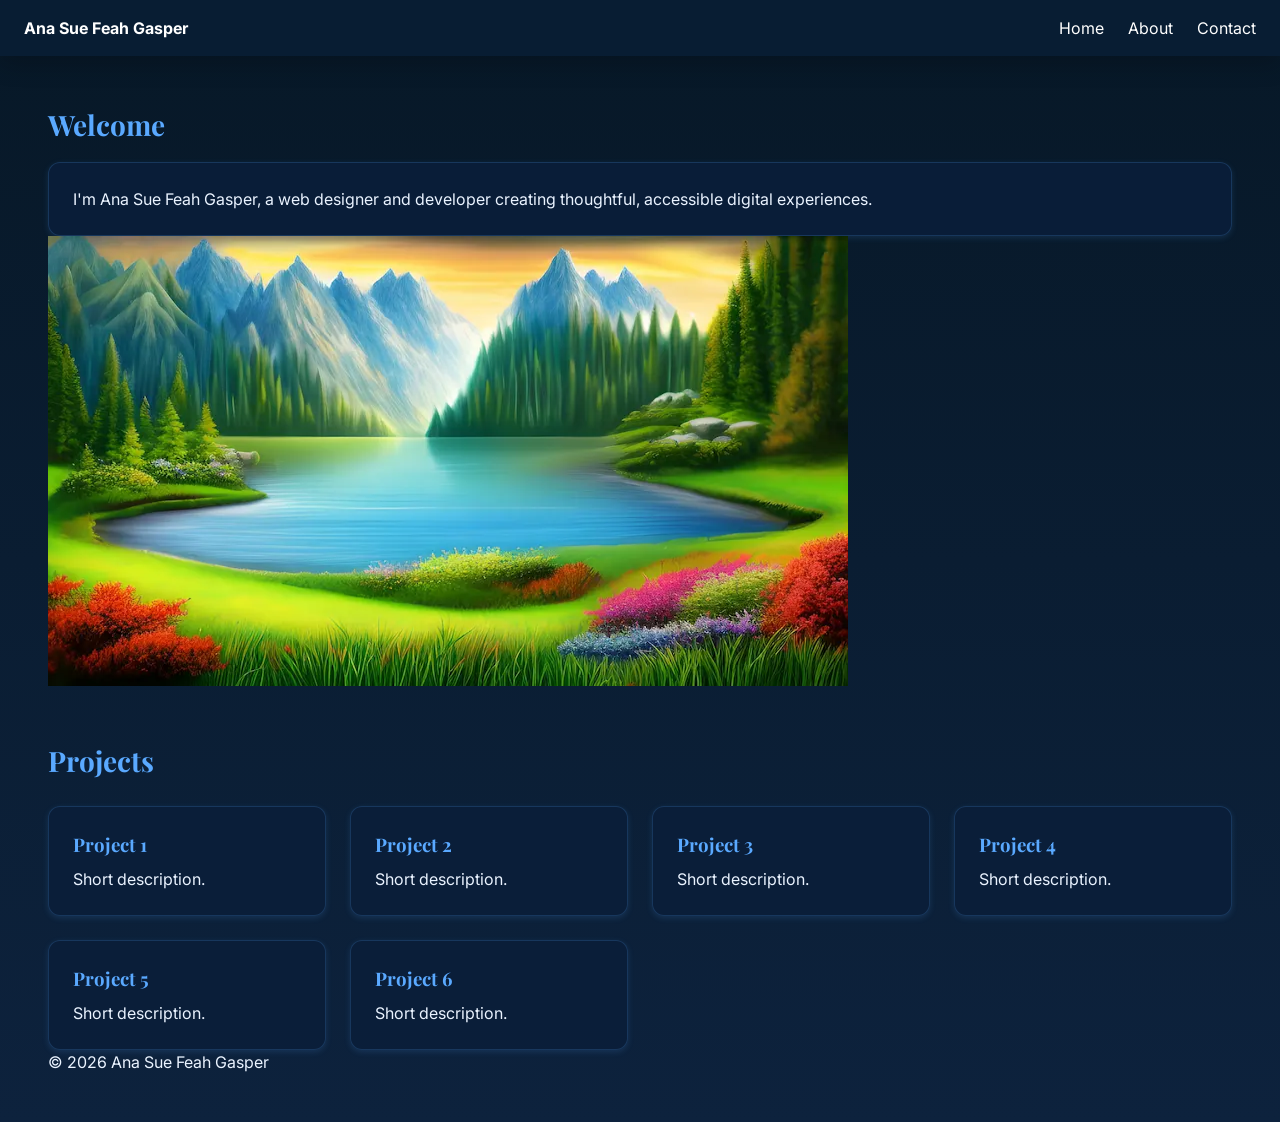
<file: index.html>
<!DOCTYPE html>
<html lang="en">
<head>
<meta charset="UTF-8">
<meta name="viewport" content="width=device-width, initial-scale=1">
<title>Home | Ana Sue Feah Gasper</title>
<meta name="description" content="Explore Ana Sue Feah Gasper's portfolio, web design work, and accessible digital experiences tailored for modern brands and businesses.">
<link rel="canonical" href="https://YOUR-DOMAIN.com/index.html">
<!-- Open Graph -->
<meta property="og:type" content="website">
<meta property="og:title" content="Home | Ana Sue Feah Gasper">
<meta property="og:description" content="Portfolio website of Ana Sue Feah Gasper featuring responsive web design, accessible experiences, and modern digital solutions.">
<meta property="og:image" content="https://YOUR-DOMAIN.com/assets/hero-md.jpg">
<meta property="og:url" content="https://YOUR-DOMAIN.com/index.html">
<!-- Twitter Card -->
<meta name="twitter:card" content="summary_large_image">
<link rel="preconnect" href="https://fonts.googleapis.com">
<link href="https://fonts.googleapis.com/css2?family=Inter:wght@400;600&family=Playfair+Display:wght@700&display=swap" rel="stylesheet">
<link rel="stylesheet" href="css/styles.css">
</head>
<body>
<header class="site-header">
<a href="index.html" class="logo">Ana Sue Feah Gasper</a>
<nav>
<ul class="nav-links">
<li><a href="index.html">Home</a></li>
<li><a href="about.html">About</a></li>
<li><a href="contact.html">Contact</a></li>
</ul>
</nav>
</header>
<main>
<article>
<h2>Welcome</h2>
<div class="card">
<p>I'm Ana Sue Feah Gasper, a web designer and developer creating thoughtful, accessible digital experiences.</p>
</div>
<picture>
<source type="image/webp"
srcset="assets/hero-sm.webp 400w,
assets/hero-md.webp 800w,
assets/hero-lg.webp 1600w"
sizes="(max-width: 600px) 90vw, 800px">
<img src="assets/hero-md.jpg"
alt="Descriptive alt text for what is in the photo"
width="800" height="450"
loading="lazy">
</picture>
</article>
<section class="projects">
<h2>Projects</h2>
<div class="grid">
<article class="card"><h3>Project 1</h3><p>Short description.</p></article>
<article class="card"><h3>Project 2</h3><p>Short description.</p></article>
<article class="card"><h3>Project 3</h3><p>Short description.</p></article>
<article class="card"><h3>Project 4</h3><p>Short description.</p></article>
<article class="card"><h3>Project 5</h3><p>Short description.</p></article>
<article class="card"><h3>Project 6</h3><p>Short description.</p></article>
</div>
</section>
</main>
<footer>
<p>&copy; 2026 Ana Sue Feah Gasper</p>
</footer>
</body>
</html>
</file>
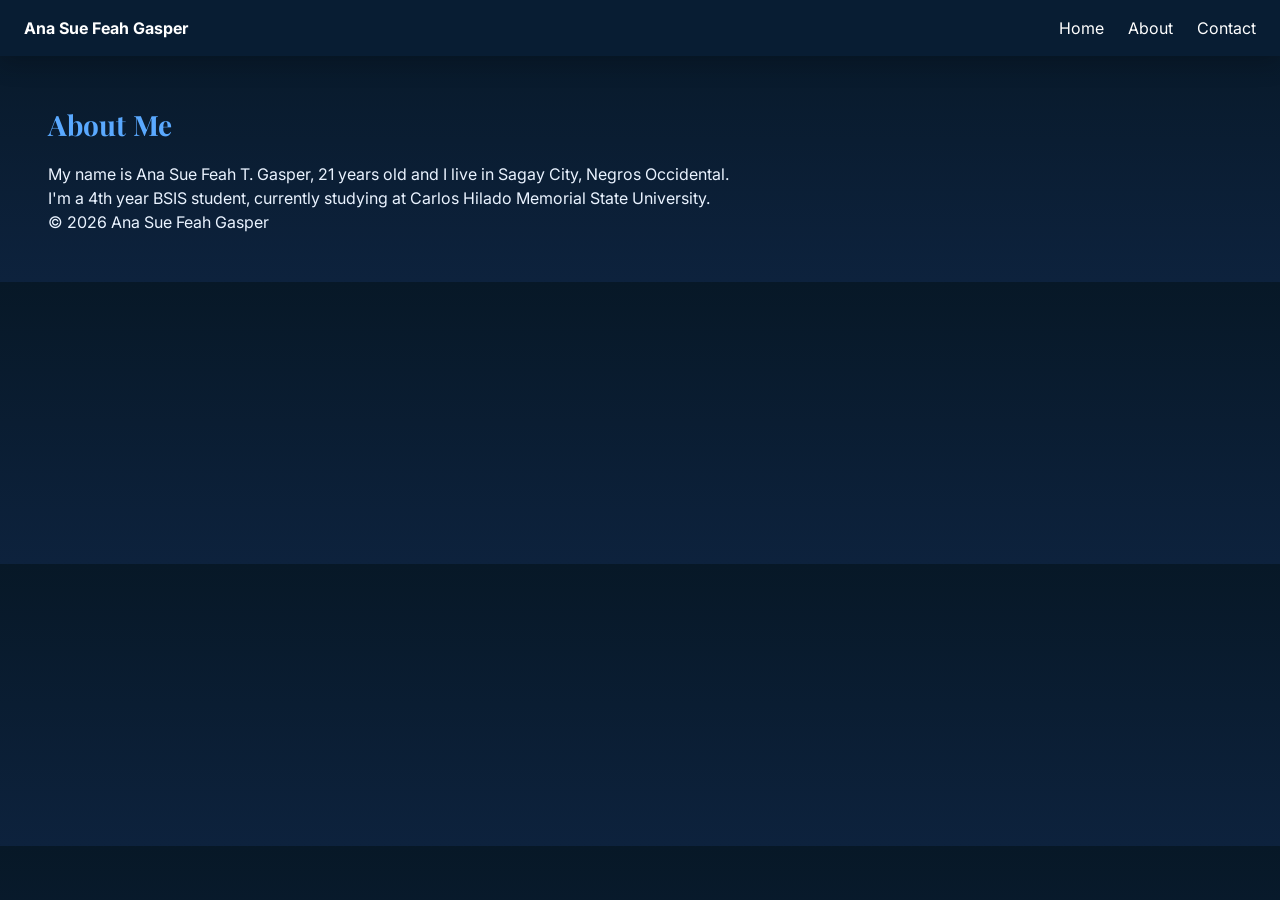
<file: about.html>
<!DOCTYPE html>
<html lang="en">
<head>
<meta charset="UTF-8">
<meta name="viewport" content="width=device-width, initial-scale=1">
<title>About | Ana Sue Feah Gasper</title>
<meta name="description" content="Learn about Ana Sue Feah Gasper's background, creative process, and passion for building thoughtful, user-friendly websites.">
<link rel="canonical" href="https://YOUR-DOMAIN.com/about.html">
<!-- Open Graph -->
<meta property="og:type" content="website">
<meta property="og:title" content="About | Ana Sue Feah Gasper">
<meta property="og:description" content="Discover Ana Sue Feah Gasper's story, interests, and approach to creating meaningful digital experiences.">
<meta property="og:image" content="https://YOUR-DOMAIN.com/assets/hero-md.jpg">
<meta property="og:url" content="https://YOUR-DOMAIN.com/about.html">
<!-- Twitter Card -->
<meta name="twitter:card" content="summary_large_image">
<link rel="preconnect" href="https://fonts.googleapis.com">
<link href="https://fonts.googleapis.com/css2?family=Inter:wght@400;600&family=Playfair+Display:wght@700&display=swap" rel="stylesheet">
<link rel="stylesheet" href="css/styles.css">
</head>
<body>
<header class="site-header">
<a href="index.html" class="logo">Ana Sue Feah Gasper</a>
<nav>
<ul class="nav-links">
<li><a href="index.html">Home</a></li>
<li><a href="about.html">About</a></li>
<li><a href="contact.html">Contact</a></li>
</ul>
</nav>
</header>
<main>
<article>
<h2>About Me</h2>
<p>My name is Ana Sue Feah T. Gasper, 21 years old and I live in Sagay City, Negros Occidental.</p>
<p>I'm a 4th year BSIS student, currently studying at Carlos Hilado Memorial State University.</p>
</article>
</main>
<footer>
<p>&copy; 2026 Ana Sue Feah Gasper</p>
</footer>
</body>
</html>
</file>
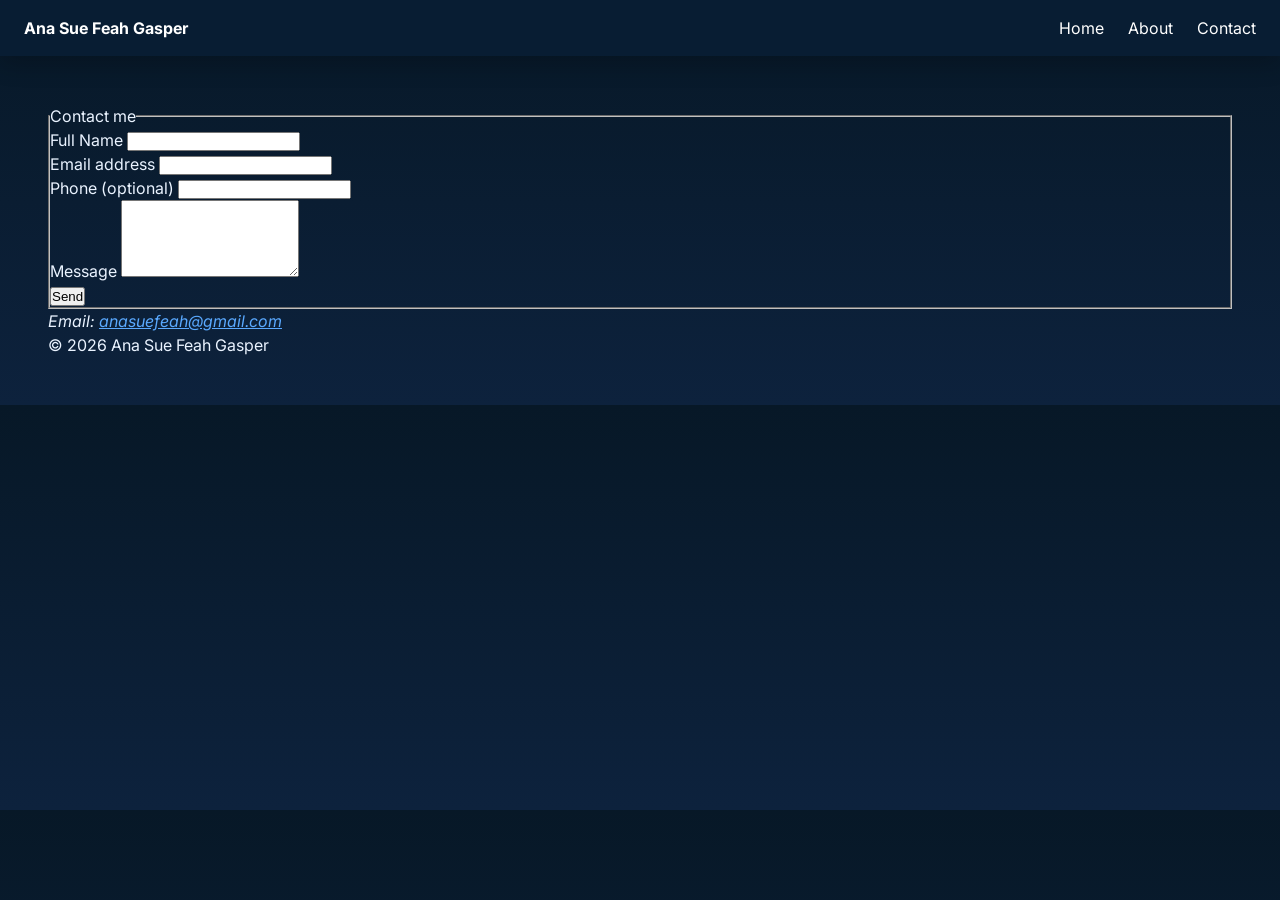
<file: contact.html>
<!DOCTYPE html>
<html lang="en">
<head>
<meta charset="UTF-8">
<meta name="viewport" content="width=device-width, initial-scale=1">
<title>Contact | Ana Sue Feah Gasper</title>
<meta name="description" content="Get in touch with Ana Sue Feah Gasper for website projects, collaborations, and inquiries about custom web design and development.">
<link rel="canonical" href="https://YOUR-DOMAIN.com/contact.html">
<!-- Open Graph -->
<meta property="og:type" content="website">
<meta property="og:title" content="Contact | Ana Sue Feah Gasper">
<meta property="og:description" content="Contact Ana Sue Feah Gasper for custom website projects, collaborations, and digital design inquiries.">
<meta property="og:image" content="https://YOUR-DOMAIN.com/assets/hero-md.jpg">
<meta property="og:url" content="https://YOUR-DOMAIN.com/contact.html">
<!-- Twitter Card -->
<meta name="twitter:card" content="summary_large_image">
<link rel="preconnect" href="https://fonts.googleapis.com">
<link href="https://fonts.googleapis.com/css2?family=Inter:wght@400;600&family=Playfair+Display:wght@700&display=swap" rel="stylesheet">
<link rel="stylesheet" href="css/styles.css">
</head>
<body>
<header class="site-header">
<a href="index.html" class="logo">Ana Sue Feah Gasper</a>
<nav>
<ul class="nav-links">
<li><a href="index.html">Home</a></li>
<li><a href="about.html">About</a></li>
<li><a href="contact.html">Contact</a></li>
</ul>
</nav>
</header>
<main>
<section>
<form action="#" method="POST">
<fieldset>
<legend>Contact me</legend>
<p>
<label for="name">Full Name</label>
<input type="text" id="name" name="name" required minlength="2">
</p>
<p>
<label for="email">Email address</label>
<input type="email" id="email" name="email" required>
</p>
<p>
<label for="phone">Phone (optional)</label>
<input type="tel" id="phone" name="phone" pattern="[0-9-\s]{7,}">
</p>
<p>
<label for="message">Message</label>
<textarea id="message" name="message" rows="5" required></textarea>
</p>
<p>
<button type="submit">Send</button>
</p>
</fieldset>
</form>
</section>

<address>
Email: <a href="mailto:anasuefeah@gmail.com">anasuefeah@gmail.com</a>
</address>
</main>
<footer>
<p>&copy; 2026 Ana Sue Feah Gasper</p>
</footer>
</body>
</html>
</file>
<file: css/styles.css>
:root {
--clr-navy: #0b1f3a;
--clr-accent: #5aa9ff;
--clr-text: #eaf3ff;
--clr-muted: #b7c9e5;
--clr-bg: #071827;
--font-body: "Inter", system-ui, sans-serif;
--font-heading: "Playfair Display", Georgia, serif;
--space-xs: 0.5rem;
--space-sm: 1rem;
--space-md: 1.5rem;
--space-lg: 3rem;
--page-padding: clamp(var(--space-sm), 4vw, var(--space-lg));
}
* { box-sizing: border-box; margin: 0; padding: 0; }
body {
font-family: var(--font-body);
color: var(--clr-text);
background: linear-gradient(180deg, #071827 0%, #0d223d 100%);
line-height: 1.5;
padding: var(--page-padding);
max-width: none;
margin: 0 auto;
}
h1, h2, h3 { font-family: var(--font-heading); color: var(--clr-accent); }
h1 { font-size: clamp(2rem, 5vw, 3.5rem); margin-bottom: var(--space-md); }
h2 { font-size: 1.75rem; margin: var(--space-lg) 0 var(--space-sm); }

a { color: var(--clr-accent); }

.grid {
display: grid;
grid-template-columns: repeat(auto-fit, minmax(260px, 1fr));
gap: var(--space-md);
margin-top: var(--space-md);
}
.card {
padding: var(--space-md);
border-radius: 12px;
background: rgba(11, 31, 58, 0.9);
box-shadow: 0 2px 6px rgba(90, 169, 255, 0.15);
border: 1px solid rgba(90, 169, 255, 0.18);
}
.card h3 { color: var(--clr-accent); margin-bottom: var(--space-xs); }

.site-header {
display: flex;
align-items: center;
justify-content: space-between;
flex-wrap: wrap;
gap: var(--space-sm);
padding: var(--space-sm) var(--space-md);
background: #081d33;
color: white;
max-width: none;
margin: calc(-1 * var(--page-padding)) calc(-1 * var(--page-padding)) var(--space-lg);
box-shadow: 0 8px 24px rgba(0, 0, 0, 0.2);
}
.site-header .logo { color: white; font-weight: 700; text-decoration: none; }
.nav-links {
list-style: none;
display: flex;
flex-wrap: wrap;
justify-content: center;
gap: var(--space-md);
}
.nav-links a { color: white; text-decoration: none; }
.nav-links a:hover { color: var(--clr-accent); }
</file>
